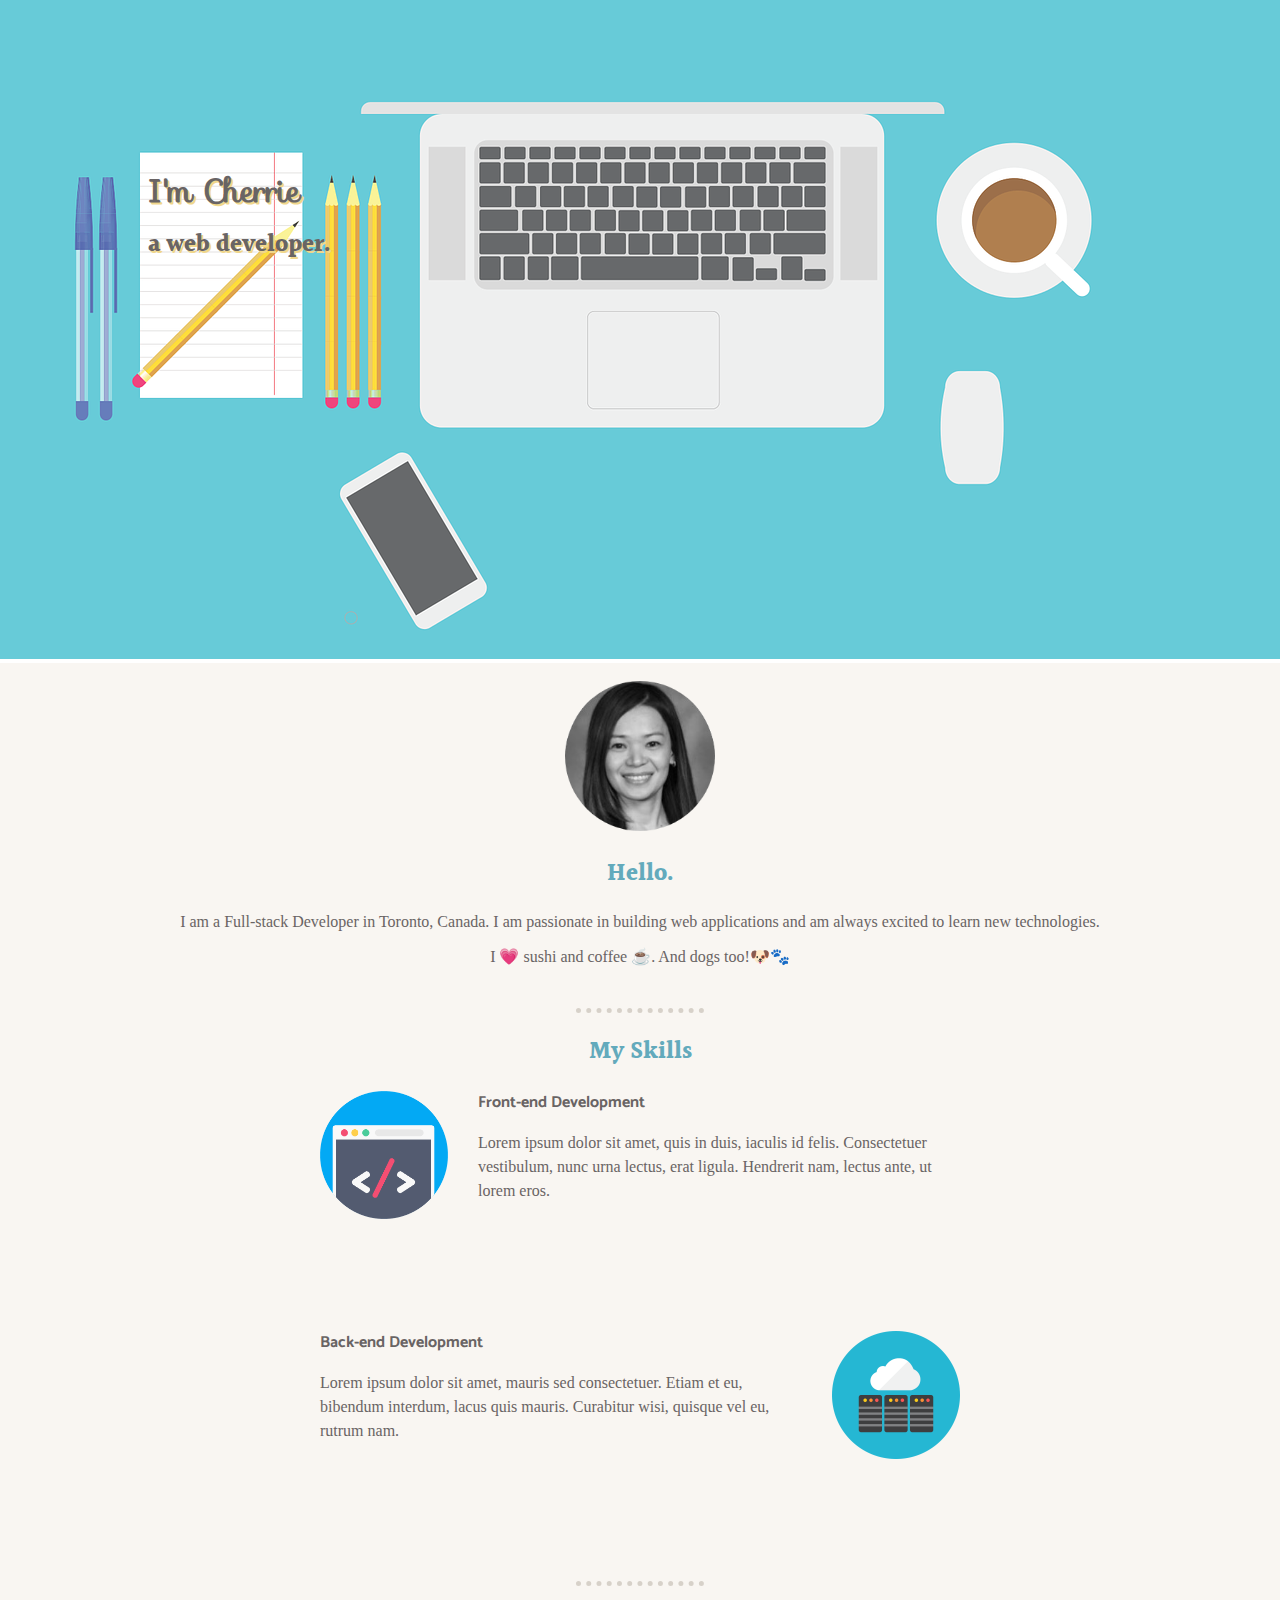
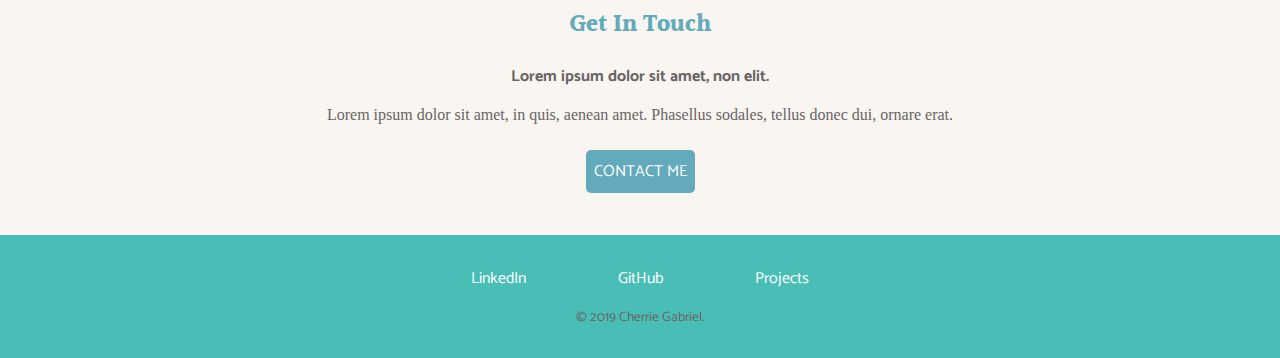
<file: index.html>
<!DOCTYPE html>
<html lang="en">

<head>
    <meta charset="UTF-8">
    <meta name="viewport" content="width=device-width, initial-scale=1.0">
    <meta http-equiv="X-UA-Compatible" content="ie=edge">
    <title>Cherrie Gabriel</title>
    <link href="./css/styles.css" rel="stylesheet">
    <link href='https://fonts.googleapis.com/css?family=Sofia|Halant|Habibi|Catamaran' rel='stylesheet'>
</head>

<body>
    <div class="top-container">
        <img id="sunflower" src="images/dev.png" alt="dev-image" />
        <div class="center">
        <h1>I'm Cherrie</h1>
        <h2>a web developer.</h2>
        </div>
    </div>
    <div class="middle-container">
        <div class="profile">
            <br>
            <img src="images/che_pic.png" width="150px" height="150px" alt="" />
            <h2>Hello.</h2>
            <p>I am a Full-stack Developer in Toronto, Canada. I am passionate in building web applications and am always
                excited to learn new technologies.</p>
            <p>I 💗 sushi and coffee ☕. And dogs too!🐶🐾</p><br>
        </div>
        <hr>
        <div class="skills">
            <h2>My Skills</h2>
            <div class="skill-row">
                <img class="skills-image" src="images/dev_icon.png" alt="dev-icon">
                <h3>Front-end Development</h3>
                <p>Lorem ipsum dolor sit amet, quis in duis, iaculis id felis. Consectetuer vestibulum, nunc urna
                    lectus, erat ligula. Hendrerit nam, lectus ante, ut lorem eros.</p>
            </div>
            <div class="skill-row2">
                <img class="skills-image2" src="images/back-end.png" alt="server-image">
                <h3>Back-end Development</h3>
                <p>Lorem ipsum dolor sit amet, mauris sed consectetuer. Etiam et eu, bibendum interdum, lacus quis
                    mauris. Curabitur wisi, quisque vel eu, rutrum nam.</p>
            </div>
        </div>
        <hr>
        <div class="contact-me">
            <h2>Get In Touch</h2>
            <h3>Lorem ipsum dolor sit amet, non elit.</h3>
            <p>Lorem ipsum dolor sit amet, in quis, aenean amet. Phasellus sodales, tellus donec dui, ornare erat.</p><br>
            <a class="btn" href="mailto:cherriemaecg@gmail.com">CONTACT ME</a>
        </div>
    </div>


    <div class="bottom-container">
        <a class="footer-link" href="https://www.linkedin.com/in/cherrie-gabriel-903b8b117/">LinkedIn</a>
        <a class="footer-link" href="https://github.com/chermae/">GitHub</a>
        <a class="footer-link" href="https://glacial-river-24702.herokuapp.com/">Projects</a>
        <p id="copyright">© 2019 Cherrie Gabriel.</p>
    </div>

</body>

</html>
</file>
<file: css/styles.css>
body {
    margin: 0;
    text-align: center;
    }

.top-container {
    position: relative;
   
}

.center {
    position: absolute;
    left: 11.60%;
    top: 25%;
    width: 100%;
    text-align: left;
    font-size: 100%;

  }
  
  .top-container h2 {
margin-top: 10px;
  }

#sunflower { 
    width: 100%;
    height: auto;
    opacity: .9;
  }

h1 {
    margin: 0 auto;
    font-family: 'Sofia', serif;
    font-size: 200%;
    color: #696464;
    text-shadow: 2px 2px #f0d78c;
}

.top-container h2 {
color: #696464;
text-shadow: 2px 2px #f0d78c;
}

h2 {
    font-family: 'Halant', serif;
    color: #63AABC;
    font-size: 150%;
}

h3 {
    font-family: 'Catamaran', serif;
    color: #696464;
    font-size: 100%;
}

p {
    color: #696464;
    font-size: 100%;
}

#copyright {
    font-size: 85%;
    margin-bottom: 0;
}

.skill-row {
    width: 50%;
    margin: 50px auto;
    text-align: left;
    line-height: 1.5;
    margin-top: auto;
    
}

.skill-row2 {
    width: 50%;
    margin: 50px auto;
    text-align: left;
    line-height: 1.5;
    margin-top: 10%;
    
}

.skills-image {
    width: 20%;
    float: left;
    margin-right: 30px;
}

.skills-image2 {
    width: 20%;
    float: right;
    margin-left: 30px;
}

.middle-container {
    background-color: #f9f6f2;
}

.bottom-container {
    background-color: #49beb7;
    padding: 30px;
    font-family: 'Catamaran', serif;
}

.btn {
    background-color: #63AABC;  
    border-radius: 5px;
    color: white;
    padding: .5em;
    text-decoration: none;
    font-family: 'Catamaran', serif;
  }

  .contact-me {
    padding-bottom: 50px;
}

  .footer-link {
    color: white;
    text-decoration: none;
    padding: 2px;
    margin: 42px;
  }

  .skills {
      padding-bottom: 80px;
  }

  hr {
    border-style: none;
    border-top-style: dotted;
    border-color: #d7d1c9;
    border-width: 5px;
    width: 10%;
}
</file>
